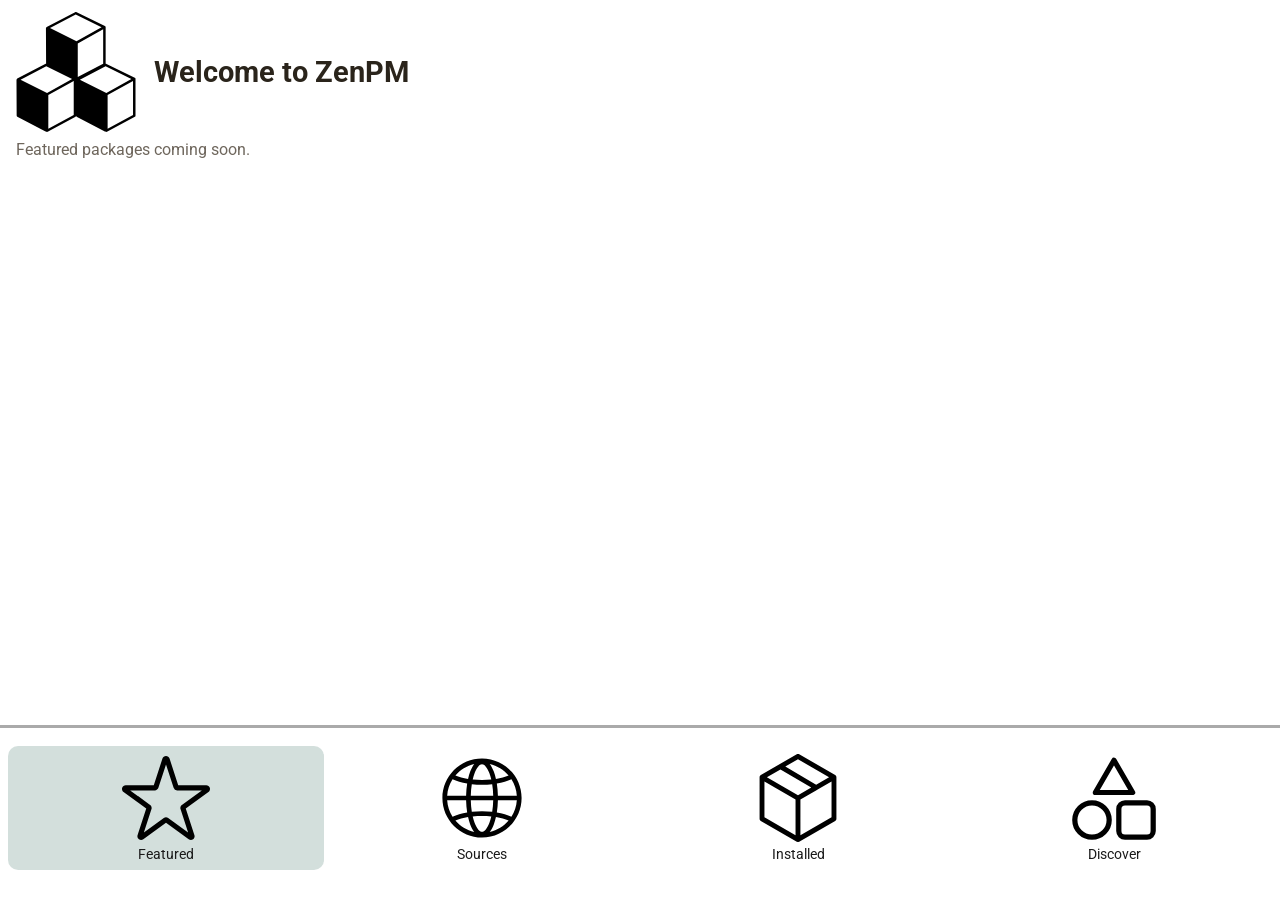
<file: frontend/kindle/index.html>
<!DOCTYPE html>
<html lang="en">
<head>
    <meta charset="utf-8">
    <meta http-equiv="X-UA-Compatible" content="IE=edge">
    <meta name="viewport" content="width=device-width, initial-scale=1">
    <title>ZenPM - Featured</title>
    <link rel="stylesheet" href="style.css">
</head>
<body class="home-page-body">
    <div class="page home-page">
        <!-- Header with zenpm.svg + ZenPM title -->
        <header class="home-header">
            <img src="assets/zenpm.svg" alt="" class="home-logo" width="120" height="120">
            <h1 class="home-title">Welcome to ZenPM</h1>
        </header>

        <div class="package-scroll featured-scroll">
            <p id="featuredHint" class="hint">Loading featured packages&hellip;</p>
            <div id="featuredList" class="featured-grid"></div>
        </div>
    </div>

    <script src="polyfill.js"></script>
    <script src="utils.js"></script>
    <script>
        (function () {
            ZenUtils.postLog("[home] script loaded");
            ZenUtils.renderNavbar('home');

            var POLL_DELAY = 3500;
            var MAX_POLL_RETRIES = 20;

            var state = {
                packages: [],
                busy: false,
                connected: false,
                pendingOp: null
            };

            var el = {
                hint: document.getElementById("featuredHint"),
                list: document.getElementById("featuredList")
            };

            var fetchJSON = ZenUtils.fetchJSON;
            var showModal = ZenUtils.showModal;
            var featuredScroll = null;
            var featuredClickSuppressUntil = 0;

            function suppressFeaturedClick(ms) {
                featuredClickSuppressUntil = new Date().getTime() + ms;
            }

            function loadFeatured() {
                return fetchJSON("GET", "/packages?platform=kindle", null).then(function (data) {
                    state.packages = Array.isArray(data) ? data : [];
                    ZenUtils.postLog("[home] API packages count=" + state.packages.length);
                    return loadZenLabsFeatured(state.packages);
                }).then(function (featured) {
                    ZenUtils.postLog("[home] render featured count=" + featured.length);
                    renderFeatured(featured);
                }).catch(function (err) {
                    ZenUtils.postLog("[home] loadFeatured error: " + String(err));
                    el.hint.textContent = "Featured packages coming soon.";
                });
            }

            function resolveRepoURL(base, value) {
                if (!value) return "";
                if (/^https?:\/\//.test(value) || value.indexOf("file://") === 0) return value;
                return base.replace(/\/+$/, "") + "/" + value.replace(/^\/+/, "");
            }

            function mergeFeaturedMetadata(pkg, repoPkg, repoURL) {
                if (!pkg) return pkg;
                if (repoPkg.name) pkg.name = repoPkg.name;
                if (repoPkg.description) pkg.description = repoPkg.description;
                if (repoPkg.author) pkg.author = repoPkg.author;
                if (repoPkg.version) pkg.version = repoPkg.version;
                if (repoPkg.icon_url) pkg.icon_url = resolveRepoURL(repoURL, repoPkg.icon_url);
                if (repoPkg.featured_image) pkg.featured_image = resolveRepoURL(repoURL, repoPkg.featured_image);
                if (repoPkg.featured) pkg.featured = true;
                if (typeof repoPkg.featured_order === "number") pkg.featured_order = repoPkg.featured_order;
                ZenUtils.postLog("[home] merge featured id=" + (pkg.id || "") + " featured_image=" + (pkg.featured_image || "") + " icon_url=" + (pkg.icon_url || ""));
                return pkg;
            }

            function findPackage(all, id) {
                for (var i = 0; i < all.length; i++) {
                    if (all[i].id === id) return all[i];
                }
                return null;
            }

            function loadZenLabsFeatured(all) {
                var repoURL = ZenUtils.REPO_ZENLABS_URL;
                var manifestURL = repoURL.replace(/\/+$/, "") + "/manifest.json";
                ZenUtils.postLog("[home] fetching ZenLabs manifest " + manifestURL);
                return fetch(ZenUtils.cacheBustPackageImage(manifestURL)).then(function (resp) {
                    ZenUtils.postLog("[home] ZenLabs manifest status=" + resp.status);
                    if (!resp.ok) throw new Error("no ZenLabs manifest");
                    return resp.json();
                }).then(function (manifest) {
                    var repoPackages = manifest && Array.isArray(manifest.packages) ? manifest.packages : [];
                    var featured = [];
                    for (var i = 0; i < repoPackages.length; i++) {
                        if (repoPackages[i].featured) {
                            var pkg = findPackage(all, repoPackages[i].id);
                            if (pkg && ZenUtils.isZenLabsRepoName(pkg.repo)) {
                                featured.push(mergeFeaturedMetadata(pkg, repoPackages[i], repoURL));
                            }
                        }
                    }
                    return sortFeatured(featured);
                }).catch(function (err) {
                    ZenUtils.postLog("[home] ZenLabs featured source fallback: " + String(err));
                    return selectZenLabsFeatured(all);
                });
            }

            function selectZenLabsFeatured(all) {
                var featured = [];
                for (var i = 0; i < all.length; i++) {
                    if (ZenUtils.isZenLabsRepoName(all[i].repo) && all[i].featured) {
                        featured.push(all[i]);
                    }
                }
                return sortFeatured(featured);
            }

            function sortFeatured(packages) {
                return packages.map(function (pkg, index) {
                    return { pkg: pkg, index: index, order: typeof pkg.featured_order === "number" ? pkg.featured_order : null };
                }).sort(function (a, b) {
                    if (a.order !== null && b.order !== null && a.order !== b.order) return a.order - b.order;
                    if (a.order !== null) return -1;
                    if (b.order !== null) return 1;
                    return a.index - b.index;
                }).map(function (item) {
                    return item.pkg;
                });
            }

            function repoIcon(pkg) {
                if (ZenUtils.isZenLabsRepoName(pkg.repo)) {
                    return "assets/zen.svg";
                }
                if (pkg.repo === ZenUtils.REPO_KINDLEFORGE_NAME) {
                    return "assets/kindleforge.svg";
                }
                return pkg.repo_icon_url || "assets/packages.svg";
            }

            function featuredImageURL(pkg) {
                var value = pkg.featured_image || pkg.icon_url || repoIcon(pkg);
                ZenUtils.postLog("[home] featured image id=" + (pkg.id || "") + " value=" + value + " featured_image=" + (pkg.featured_image || "") + " icon_url=" + (pkg.icon_url || "") + " repo_icon_url=" + (pkg.repo_icon_url || ""));
                return value;
            }

            function installFeaturedTapGuard(card) {
                var startX = 0;
                var startY = 0;
                var dragging = false;
                var suppressUntil = 0;

                function point(e) {
                    var t = e && e.touches && e.touches.length ? e.touches[0] : (e && e.changedTouches && e.changedTouches.length ? e.changedTouches[0] : e);
                    return {
                        x: t && typeof t.clientX !== "undefined" ? t.clientX : 0,
                        y: t && typeof t.clientY !== "undefined" ? t.clientY : 0
                    };
                }

                function suppressTap(ms) {
                    suppressUntil = new Date().getTime() + ms;
                    suppressFeaturedClick(ms);
                }

                card.addEventListener("touchstart", function (e) {
                    var p = point(e);
                    startX = p.x;
                    startY = p.y;
                    dragging = false;
                }, false);

                card.addEventListener("touchmove", function (e) {
                    var p = point(e);
                    if (Math.abs(p.x - startX) > 8 || Math.abs(p.y - startY) > 8) {
                        dragging = true;
                        suppressTap(700);
                    }
                }, false);

                card.addEventListener("touchend", function (e) {
                    if (dragging) {
                        suppressTap(700);
                        if (e && e.preventDefault) e.preventDefault();
                    }
                }, false);

                card.addEventListener("mousewheel", function () {
                    suppressTap(700);
                }, false);

                card.addEventListener("click", function (e) {
                    if (dragging || new Date().getTime() < suppressUntil) {
                        ZenUtils.postLog("[home] suppressed featured click after scroll gesture");
                        if (e && e.preventDefault) e.preventDefault();
                        if (e && e.stopPropagation) e.stopPropagation();
                        if (e && e.stopImmediatePropagation) e.stopImmediatePropagation();
                        dragging = false;
                        return false;
                    }
                }, true);
            }

            function installFeaturedScrollGuard() {
                var scrollEl = document.querySelector(".featured-scroll");
                if (!scrollEl || scrollEl._zenpmFeaturedGuard) return;
                scrollEl._zenpmFeaturedGuard = true;

                var startX = 0;
                var startY = 0;
                var startScrollTop = 0;

                function point(e) {
                    var t = e && e.touches && e.touches.length ? e.touches[0] : (e && e.changedTouches && e.changedTouches.length ? e.changedTouches[0] : e);
                    return {
                        x: t && typeof t.clientX !== "undefined" ? t.clientX : 0,
                        y: t && typeof t.clientY !== "undefined" ? t.clientY : 0
                    };
                }

                scrollEl.addEventListener("touchstart", function (e) {
                    var p = point(e);
                    startX = p.x;
                    startY = p.y;
                    startScrollTop = scrollEl.scrollTop;
                }, false);

                scrollEl.addEventListener("touchmove", function (e) {
                    var p = point(e);
                    if (Math.abs(p.x - startX) > 6 || Math.abs(p.y - startY) > 6) {
                        suppressFeaturedClick(900);
                    }
                }, false);

                scrollEl.addEventListener("touchend", function () {
                    if (Math.abs(scrollEl.scrollTop - startScrollTop) > 4) {
                        suppressFeaturedClick(900);
                    }
                }, false);

                scrollEl.addEventListener("scroll", function () {
                    suppressFeaturedClick(450);
                }, false);

                window.addEventListener("mousewheel", function () {
                    suppressFeaturedClick(900);
                }, false);

                scrollEl.addEventListener("click", function (e) {
                    if (new Date().getTime() < featuredClickSuppressUntil) {
                        ZenUtils.postLog("[home] suppressed featured click at scroll container");
                        if (e && e.preventDefault) e.preventDefault();
                        if (e && e.stopPropagation) e.stopPropagation();
                        if (e && e.stopImmediatePropagation) e.stopImmediatePropagation();
                        return false;
                    }
                }, true);
            }

            function renderFeaturedCard(pkg, index) {
                var card = document.createElement("article");
                card.className = "featured-card " + (index % 2 === 0 ? "featured-card-left" : "featured-card-right");
                installFeaturedTapGuard(card);

                var art = document.createElement("div");
                art.className = "featured-art";
                art.style.backgroundImage = "url(\"" + ZenUtils.cacheBustPackageImage(featuredImageURL(pkg)).replace(/"/g, "%22") + "\")";
                art.onclick = function () { showPackageDetails(pkg); };
                card.appendChild(art);

                var packageCard = ZenUtils.renderPackageCard(pkg, performPackageAction, showPackageDetails);
                var checks = packageCard.getElementsByClassName("package-check");
                if (checks.length) {
                    card.appendChild(checks[0]);
                }
                card.appendChild(packageCard);
                return card;
            }

            function renderFeatured(pkgs) {
                el.list.innerHTML = "";
                if (!pkgs.length) {
                    el.hint.textContent = "Featured packages coming soon.";
                    return;
                }
                el.hint.textContent = "";
                for (var _i = 0; _i < pkgs.length; _i++) {
                    el.list.appendChild(renderFeaturedCard(pkgs[_i], _i));
                }
                sizeFeaturedCards();
                if (featuredScroll) featuredScroll.rebuild();
            }

            function sizeFeaturedCards() {
                var scrollEl = document.querySelector(".featured-scroll");
                var header = document.getElementsByClassName("home-header")[0];
                var nav = document.getElementsByClassName("bottom-nav")[0];
                var viewportH = window.innerHeight || document.documentElement.clientHeight || 800;
                var headerH = header ? header.offsetHeight : 132;
                var navH = nav ? nav.offsetHeight : 175;
                var topPad = 8;
                var bottomPad = 190;
                var rowGap = 12;
                var available = scrollEl ? (scrollEl.clientHeight - bottomPad - topPad - rowGap) : (viewportH - headerH - navH - topPad - rowGap);
                var cardH = Math.floor(available / 2);
                if (cardH < 220) cardH = 220;
                var packageH = cardH > 330 ? 144 : 132;
                var cards = document.getElementsByClassName("featured-card");
                for (var i = 0; i < cards.length; i++) {
                    cards[i].style.height = cardH + "px";
                    var art = cards[i].getElementsByClassName("featured-art")[0];
                    var pkgCard = cards[i].getElementsByClassName("package-card")[0];
                    if (art) art.style.bottom = packageH + "px";
                    if (pkgCard) {
                        pkgCard.style.height = packageH + "px";
                        pkgCard.style.minHeight = packageH + "px";
                    }
                }
                if (scrollEl) {
                    ZenUtils.postLog("[home] featured card size cardH=" + cardH + " packageH=" + packageH + " scrollH=" + scrollEl.clientHeight + " viewportH=" + viewportH + " headerH=" + headerH + " navH=" + navH);
                }
            }

            function pollAfterOp() {
                var op = state.pendingOp;
                var attempt = 0;
                function tryPoll() {
                    attempt += 1;
                    loadFeatured().then(function () {
                        if (!state.pendingOp || state.pendingOp.id !== op.id) { return; }
                        var pkg = null;
                        for (var i = 0; i < state.packages.length; i++) {
                            if (state.packages[i].id === op.id) {
                                pkg = state.packages[i];
                                break;
                            }
                        }
                        var succeeded = op.action === "reinstall" ? (pkg && pkg.installed) : (pkg && pkg.installed !== op.wasInstalled);
                        if (succeeded) {
                            state.pendingOp = null;
                            var doneAction = op.action === "install" ? "installed" : (op.action === "reinstall" ? "reinstalled" : "uninstalled");
                            showModal("Done", pkg.name + " " + doneAction + " successfully.");
                            state.busy = false;
                        } else if (attempt >= MAX_POLL_RETRIES) {
                            state.pendingOp = null;
                            showModal("Failed", op.action + " of " + op.id + " did not complete.\n\nCheck the debug log for details.");
                            state.busy = false;
                        } else {
                            setTimeout(tryPoll, POLL_DELAY);
                        }
                    });
                }
                setTimeout(tryPoll, POLL_DELAY);
            }

            function beginPackageAction(pkg, action, asset) {
                var backendAction = action;
                state.busy = true;
                state.pendingOp = { id: pkg.id, action: action, wasInstalled: pkg.installed };
                var actionLabel = action === "uninstall" ? "Uninstalling" : (action === "reinstall" ? "Reinstalling" : "Installing");
                showModal(actionLabel, pkg.name + "\n\nDownloading... Please wait.", { className: "modal-overlay-clear" });
                var path = "/packages/" + encodeURIComponent(pkg.id) + "/" + backendAction;
                if (asset) path += "?asset=" + encodeURIComponent(asset);
                fetchJSON("POST", path, null).then(function () {
                    pollAfterOp();
                }).catch(function (err) {
                    showModal("Error", "Failed to " + action + " " + pkg.name + ".\n\n" + String(err));
                    state.pendingOp = null;
                    state.busy = false;
                });
            }

            function startPackageAction(pkg, action) {
                if (action === "uninstall") return beginPackageAction(pkg, action, "");
                state.busy = true;
                ZenUtils.choosePackageAsset(pkg, function (asset) {
                    beginPackageAction(pkg, action, asset);
                }, function () {
                    state.busy = false;
                }, function (err) {
                    showModal("Error", "Could not choose a build for " + pkg.name + ".\n\n" + String(err));
                    state.busy = false;
                });
            }

            function performPackageAction(pkg) {
                if (!state.connected) {
                    el.hint.textContent = "Not connected to daemon. Try reopening the page.";
                    return;
                }
                if (state.busy) {
                    el.hint.textContent = "Another operation is in progress. Please wait.";
                    return;
                }
                if (pkg.installed) {
                    ZenUtils.showPackageModifyModal(pkg, {
                        info: function () { showPackageDetails(pkg); },
                        reinstall: function () {
                            ZenUtils.showPackageActionConfirm(pkg, "reinstall", function () { startPackageAction(pkg, "reinstall"); });
                        },
                        uninstall: function () {
                            ZenUtils.showPackageActionConfirm(pkg, "uninstall", function () { startPackageAction(pkg, "uninstall"); });
                        }
                    });
                    return;
                }
                ZenUtils.showPackageActionConfirm(pkg, "install", function () {
                    startPackageAction(pkg, "install");
                });
            }

            function showPackageDetails(pkg) {
                if (!pkg || (!pkg.id && !pkg.name)) return;
                window.location.href = ZenUtils.packageDetailsURL(pkg);
            }

            function setupChrome() {
                ZenUtils.setupPageChrome('ZenPM - Featured', loadFeatured);
            }

            var _inited = false;
            function init() {
                if (_inited) return;
                _inited = true;
                installFeaturedScrollGuard();
                featuredScroll = ZenUtils.setupCardScroll(".featured-scroll", "featured-card", true);
                window.addEventListener("resize", function () {
                    sizeFeaturedCards();
                    if (featuredScroll) featuredScroll.rebuild();
                }, false);
                fetchJSON("GET", "/health", null).then(function () {
                    state.connected = true;
                    ZenUtils.refreshSources(loadFeatured);
                    return loadFeatured();
                }).catch(function () {
                    state.connected = false;
                    loadFeatured();
                });
            }

            var _k = ZenUtils.getKindle();
            if (_k && _k.appmgr) {
                _k.appmgr.ongo = function () {
                    try { setupChrome(); } catch (_e) {}
                    init();
                };
            }
            setTimeout(init, 0);
        })();
    </script>
</body>
</html>
</file>
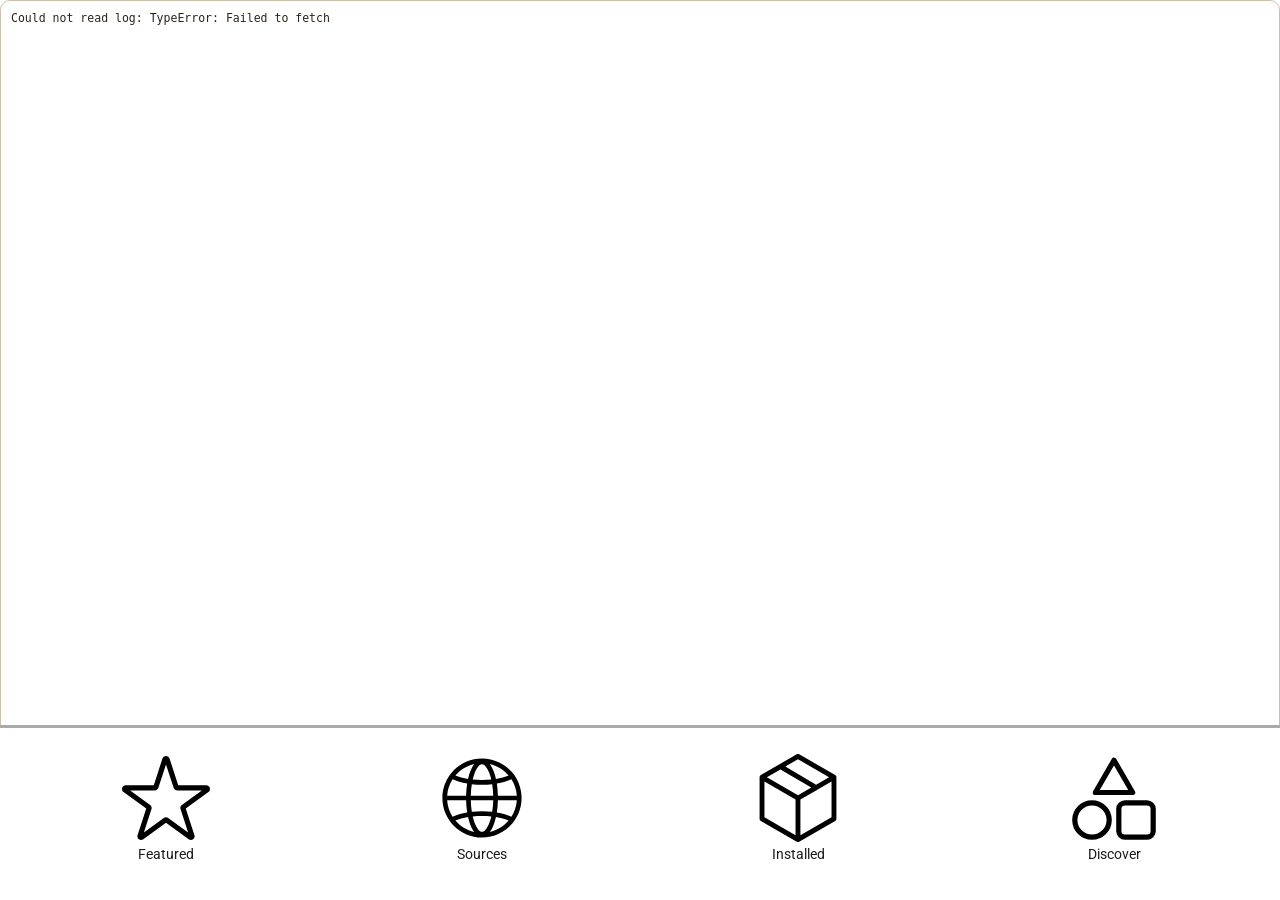
<file: frontend/kindle/pages/debug/index.html>
<!DOCTYPE html>
<html lang="en">
<head>
    <meta charset="utf-8">
    <meta http-equiv="X-UA-Compatible" content="IE=edge">
    <meta name="viewport" content="width=device-width, initial-scale=1">
    <title>ZenPM - Debug</title>
    <link rel="stylesheet" href="../../style.css">
</head>
<body class="log-page-body">
    <div class="page log-page">
        <pre id="logOutput" class="log-scroll"></pre>
    </div>

    <script src="../../polyfill.js"></script>
    <script src="../../utils.js"></script>
    <script src="log.js"></script>
    <script>ZenUtils.renderNavbar('debug');</script>
</body>
</html>
</file>
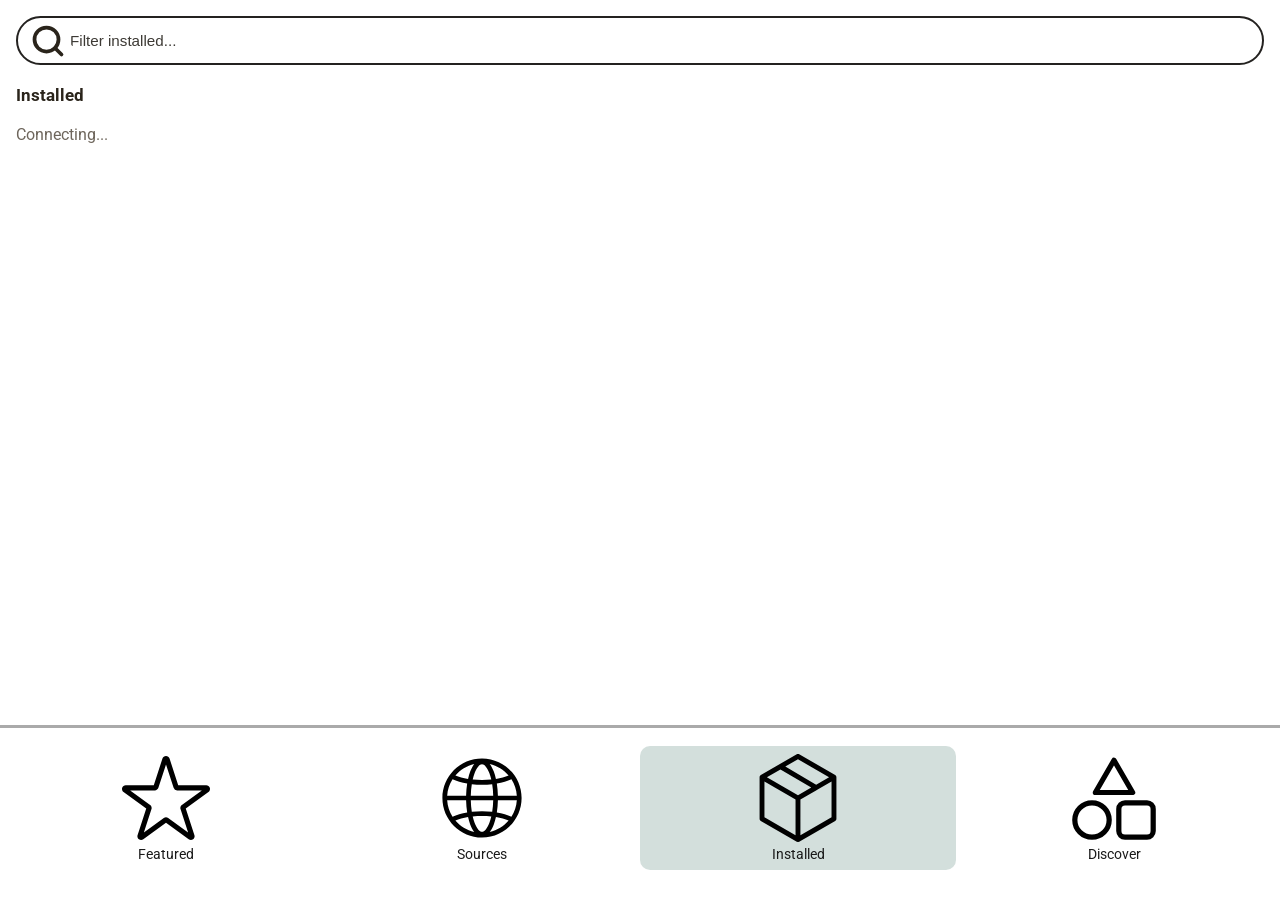
<file: frontend/kindle/pages/installed/index.html>
<!DOCTYPE html>
<html lang="en">
<head>
    <meta charset="utf-8">
    <meta http-equiv="X-UA-Compatible" content="IE=edge">
    <meta name="viewport" content="width=device-width, initial-scale=1">
    <title>ZenPM - Installed</title>
    <link rel="stylesheet" href="../../style.css">
</head>
<body class="installed-page-body">
    <div class="page installed-page">
        <header class="topbar">
            <div class="search-pill">
                <svg xmlns="http://www.w3.org/2000/svg" width="30" height="30" viewBox="0 0 24 24" fill="none" stroke="currentColor" stroke-width="2.5" stroke-linecap="round" stroke-linejoin="round" aria-hidden="true">
                    <circle cx="11" cy="11" r="8"/>
                    <line x1="21" y1="21" x2="16.65" y2="16.65"/>
                </svg>
                <div class="search-row">
                    <span class="search-input-wrap">
                        <input id="installedSearch" type="text" placeholder="Filter installed..." autocomplete="off" spellcheck="false">
                    </span>
                    <span id="installedSearchClear" class="search-clear" role="button" tabindex="0" aria-label="Clear search">&times;</span>
                </div>
            </div>
        </header>

        <h2 id="installedHeading">Installed</h2>

        <div class="package-scroll">
            <p id="hint" class="hint">Connect to server to load packages.</p>
            <div id="installedList" class="package-grid"></div>
        </div>
    </div>

    <script src="../../polyfill.js"></script>
    <script src="../../utils.js"></script>
    <script src="installed.js"></script>
    <script>ZenUtils.renderNavbar('installed');</script>
</body>
</html>
</file>
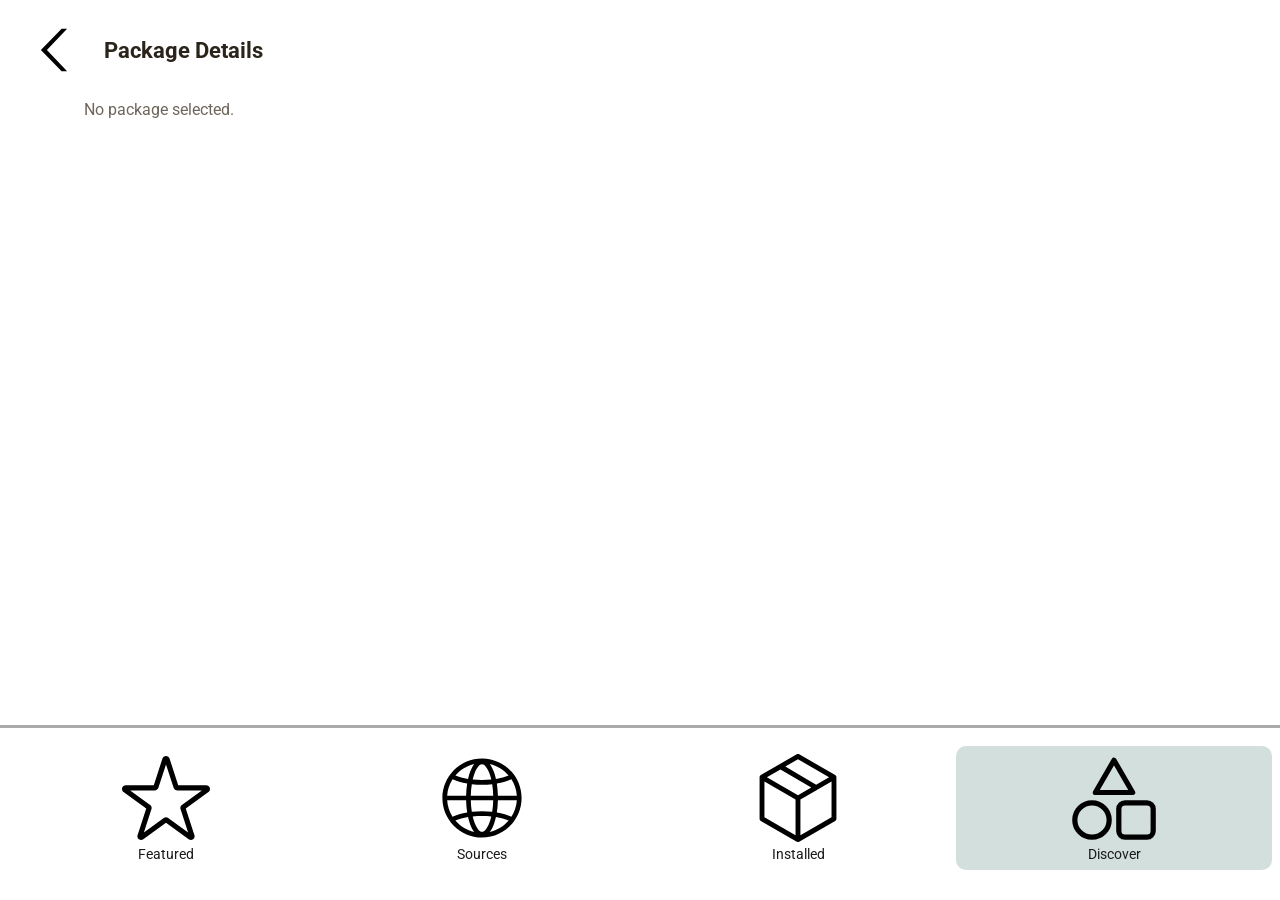
<file: frontend/kindle/pages/package-details/index.html>
<!DOCTYPE html>
<html lang="en">
<head>
    <meta charset="utf-8">
    <meta http-equiv="X-UA-Compatible" content="IE=edge">
    <meta name="viewport" content="width=device-width, initial-scale=1">
    <title>ZenPM - Package Details</title>
    <link rel="stylesheet" href="../../style.css">
</head>
<body class="package-details-page-body">
    <div class="page package-details-page">
        <header class="details-header">
            <button id="backBtn" type="button" class="details-back-btn" aria-label="Back">
                <img src="../../assets/chevron.left.svg" alt="" class="details-back-icon">
            </button>
            <h2 id="detailsHeading">Package Details</h2>
        </header>

        <div class="details-scroll">
            <p id="detailsHint" class="hint">Loading package...</p>
            <div id="detailsTop" class="package-details-card-wrap"></div>
            <div id="detailsImages" class="details-images"></div>
            <section id="detailsDescription" class="details-description"></section>
        </div>
    </div>

    <script src="../../polyfill.js"></script>
    <script src="../../utils.js"></script>
    <script src="script.js"></script>
</body>
</html>
</file>
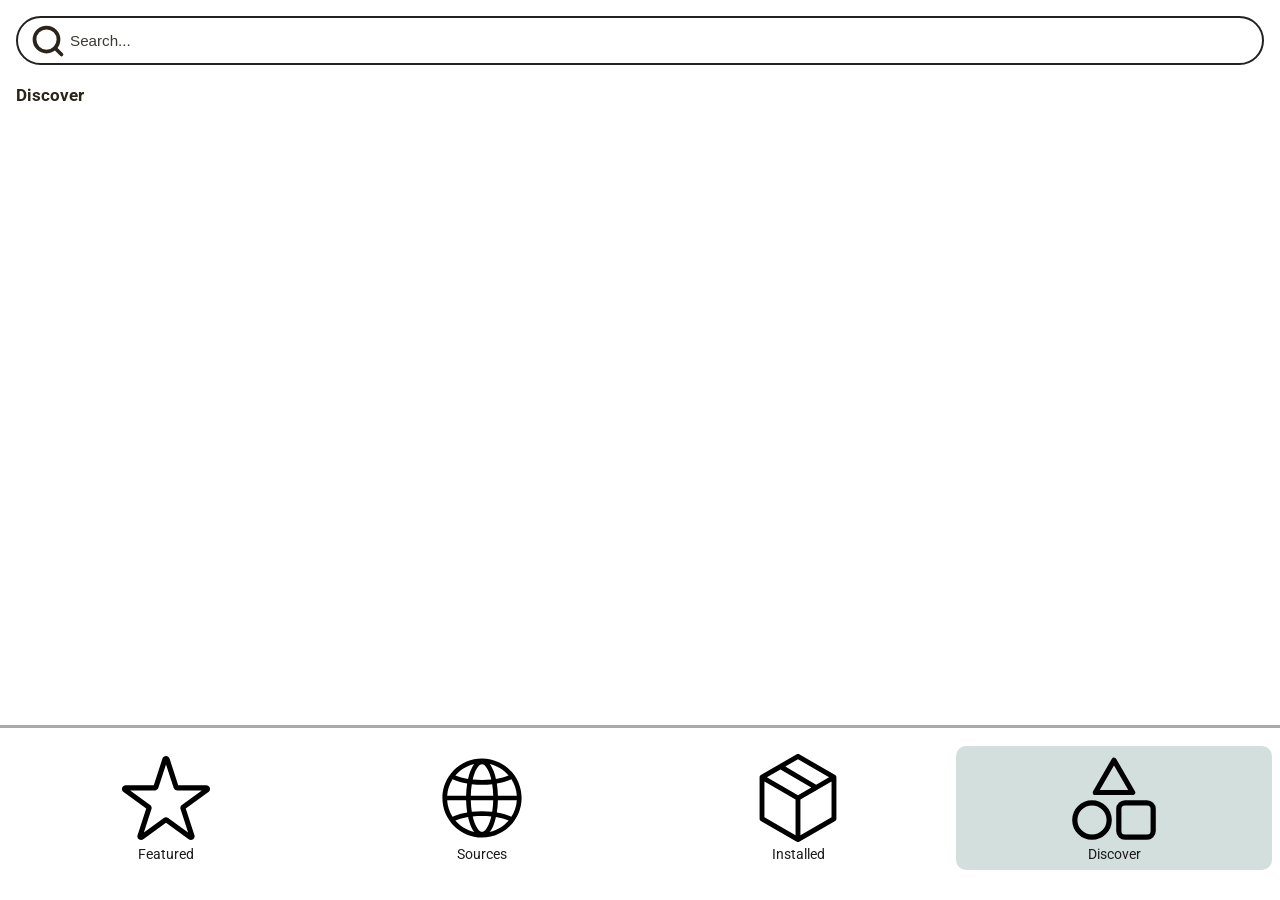
<file: frontend/kindle/pages/search/index.html>
<!DOCTYPE html>
<html lang="en">
<head>
    <meta charset="utf-8">
    <meta http-equiv="X-UA-Compatible" content="IE=edge">
    <meta name="viewport" content="width=device-width, initial-scale=1">
    <title>ZenPM - Discover</title>
    <link rel="stylesheet" href="../../style.css">
</head>
<body class="search-page-body">
    <div class="page search-page">
        <header class="topbar">
            <div class="search-pill">
                <svg xmlns="http://www.w3.org/2000/svg" width="30" height="30" viewBox="0 0 24 24" fill="none" stroke="currentColor" stroke-width="2.5" stroke-linecap="round" stroke-linejoin="round" aria-hidden="true">
                    <circle cx="11" cy="11" r="8"/>
                    <line x1="21" y1="21" x2="16.65" y2="16.65"/>
                </svg>
                <div class="search-row">
                    <span class="search-input-wrap">
                        <input id="pkgSearch" type="text" placeholder="Search..." autocomplete="off" spellcheck="false">
                    </span>
                    <span id="searchClear" class="search-clear" role="button" tabindex="0" aria-label="Clear search">&times;</span>
                </div>
            </div>
        </header>

        <h2 id="packagesHeading">Discover</h2>

        <div class="package-scroll">
            <p id="hint" class="hint">Connect to server to load packages.</p>
            <div id="packages" class="package-grid"></div>
        </div>
    </div>

    <script src="../../polyfill.js"></script>
    <script src="../../utils.js"></script>
    <script src="script.js"></script>
    <script>ZenUtils.renderNavbar('search');</script>
</body>
</html>
</file>
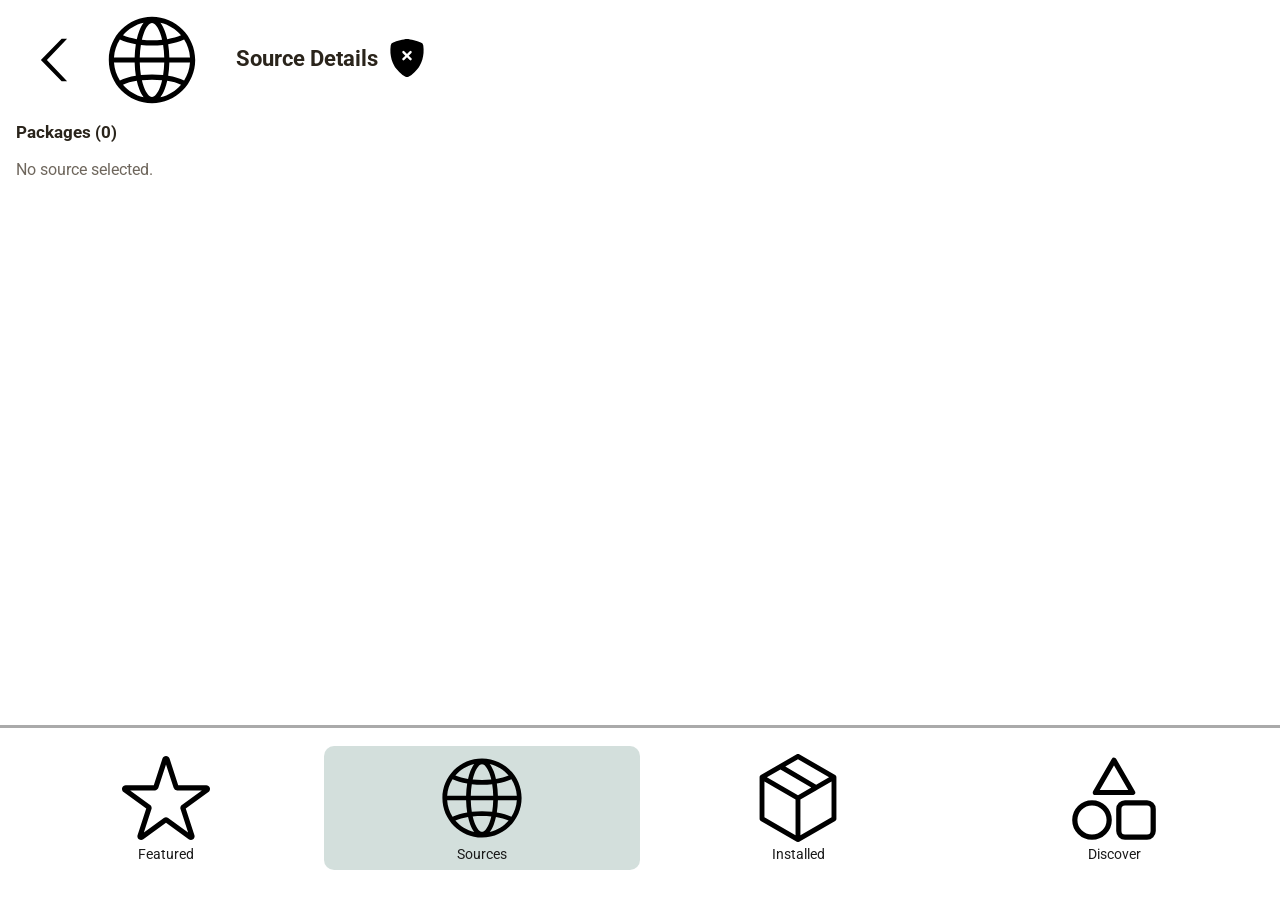
<file: frontend/kindle/pages/source-details/index.html>
<!DOCTYPE html>
<html lang="en">
<head>
    <meta charset="utf-8">
    <meta http-equiv="X-UA-Compatible" content="IE=edge">
    <meta name="viewport" content="width=device-width, initial-scale=1">
    <title>ZenPM - Source Details</title>
    <link rel="stylesheet" href="../../style.css">
</head>
<body class="source-details-page-body">
    <div class="page source-details-page">
        <header class="details-header">
            <button id="backBtn" type="button" class="details-back-btn" aria-label="Back">
                <img src="../../assets/chevron.left.svg" alt="" class="details-back-icon">
            </button>
            <img id="sourceIcon" src="../../assets/sources.svg" alt="" class="source-header-icon" width="96" height="96">
            <div class="source-header-text">
                <div class="source-header-title-row">
                    <h2 id="sourceHeading">Source Details</h2>
                    <img id="sourceVerificationIcon" src="../../assets/unverified.svg" alt="" class="source-title-verification" width="38" height="38">
                </div>
                <p id="sourceUrl" class="source-header-url"></p>
            </div>
        </header>

        <h2 id="sourcePackagesHeading" class="source-packages-heading">Packages (0)</h2>

        <div class="source-details-scroll">
            <p id="sourceHint" class="hint">Loading source...</p>
            <div id="sourcePackages" class="package-grid"></div>
        </div>
    </div>

    <script src="../../polyfill.js"></script>
    <script src="../../utils.js"></script>
    <script src="script.js"></script>
</body>
</html>
</file>
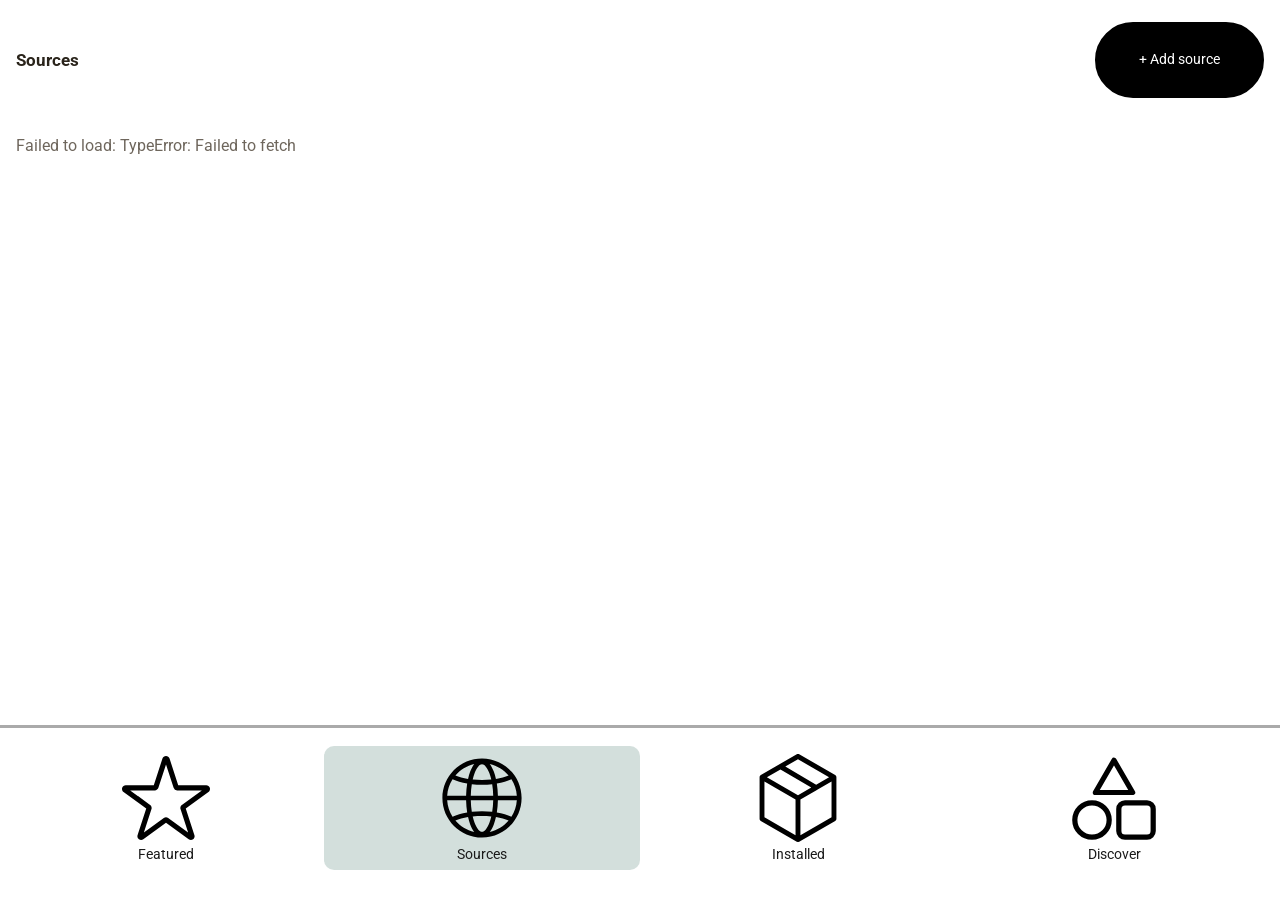
<file: frontend/kindle/pages/sources/index.html>
<!DOCTYPE html>
<html lang="en">
<head>
    <meta charset="utf-8">
    <meta http-equiv="X-UA-Compatible" content="IE=edge">
    <meta name="viewport" content="width=device-width, initial-scale=1">
    <title>ZenPM - Sources</title>
    <link rel="stylesheet" href="../../style.css">
</head>
<body class="sources-page-body">
    <div class="page sources-page">
        <header class="sources-header">
            <h2>Sources</h2>
            <button id="addSourceBtn" type="button" class="add-source-btn">+ Add source</button>
        </header>

        <div class="sources-scroll">
            <div id="repoList" class="repo-list">
                <p class="hint">Loading...</p>
            </div>
        </div>
    </div>

    <!-- Add-source modal (hidden by default) -->
    <div id="addSourceModal" class="modal-overlay add-source-modal-overlay" style="display:none">
        <div class="modal-box add-source-modal-box">
            <button id="closeAddBtn" type="button" class="modal-close-btn" aria-label="Close">
                <svg class="modal-close-icon" viewBox="0 0 24 24" aria-hidden="true">
                    <line x1="18" y1="6" x2="6" y2="18"></line>
                    <line x1="6" y1="6" x2="18" y2="18"></line>
                </svg>
            </button>
            <h3>Add Source</h3>
            <p id="addSourceMsg" class="hint"></p>
            <input id="sourceUrlInput" type="text" placeholder="https://example.com/repos/default" spellcheck="false" autocomplete="off">
            <div class="add-source-actions">
                <button id="confirmAddBtn" type="button" class="primary">+ Add</button>
            </div>
        </div>
    </div>

    <script src="../../polyfill.js"></script>
    <script src="../../utils.js"></script>
    <script src="sources.js"></script>
    <script>ZenUtils.renderNavbar('sources');</script>
</body>
</html>
</file>
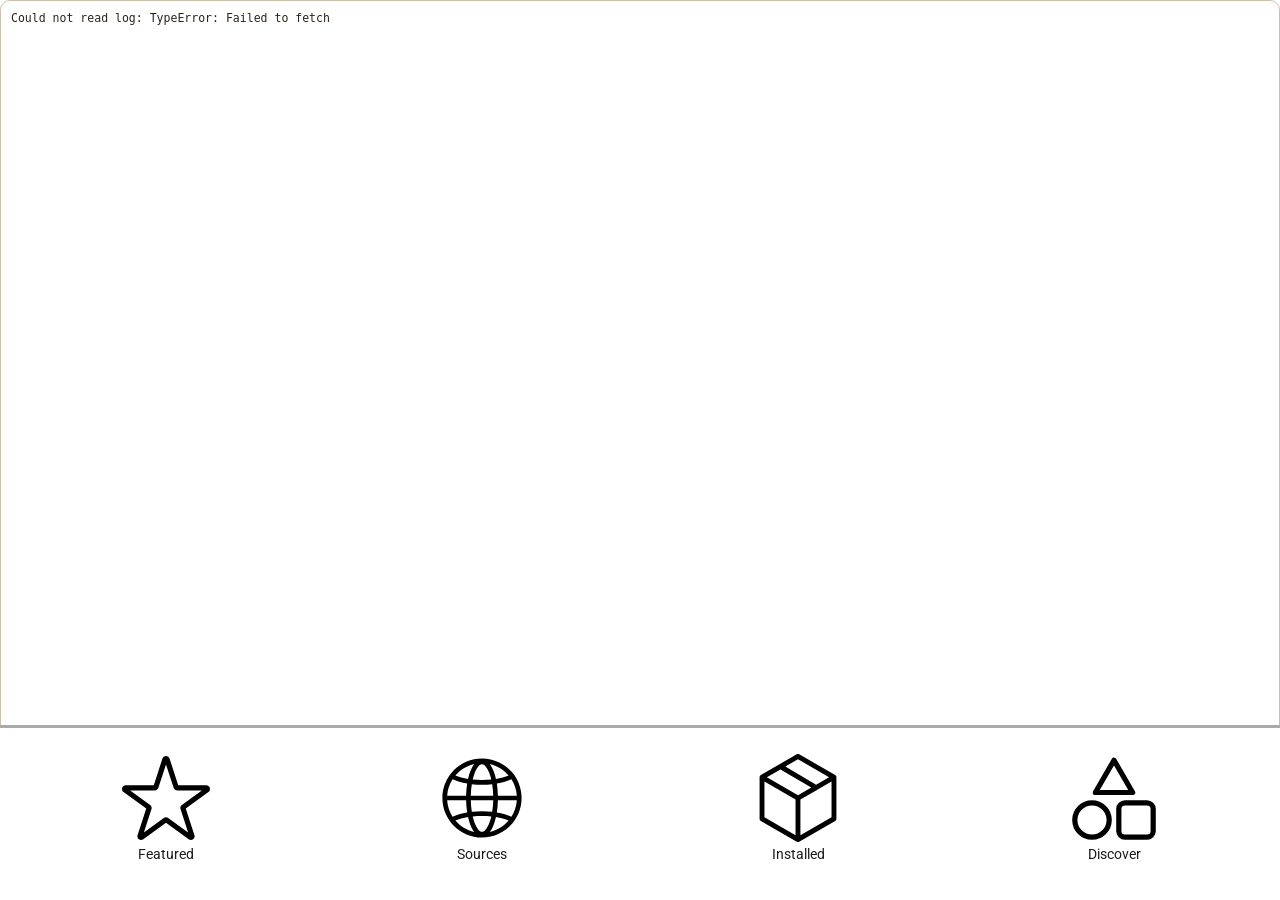
<file: frontend/kindle/log.html>
<!DOCTYPE html>
<html lang="en">
<head>
    <meta charset="utf-8">
    <meta http-equiv="X-UA-Compatible" content="IE=edge">
    <meta name="viewport" content="width=device-width, initial-scale=1">
    <meta name="color-scheme" content="light dark">
    <title>ZenPM - Debug</title>
    <link rel="stylesheet" href="style.css">
</head>
<body class="log-page-body">
    <div class="page log-page">
        <pre id="logOutput" class="log-scroll"></pre>
    </div>

    <script src="polyfill.js"></script>
    <script src="utils.js"></script>
    <script src="log.js"></script>
    <script>ZenUtils.renderNavbar('debug');</script>
</body>
</html>
</file>
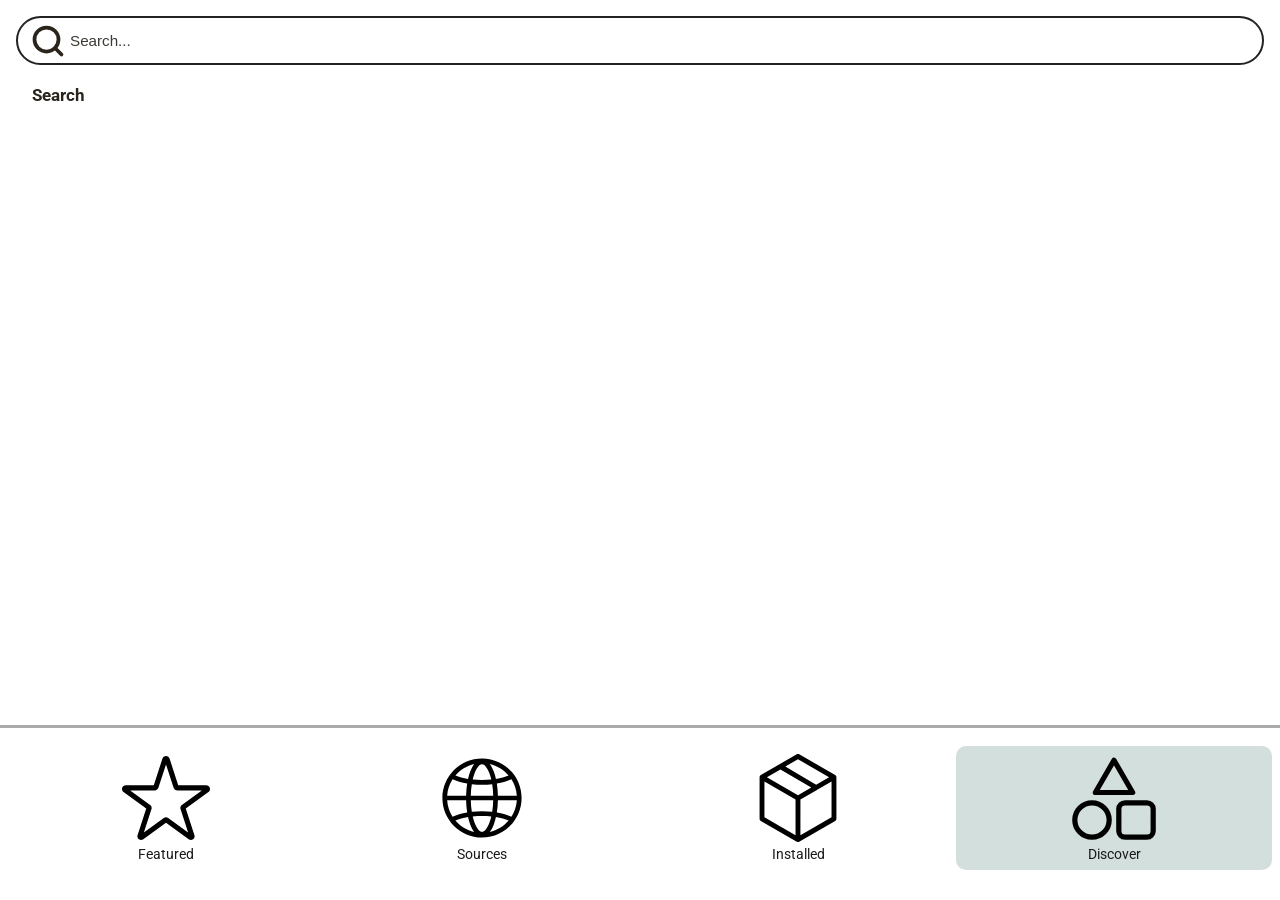
<file: frontend/kindle/packages.html>
<!DOCTYPE html>
<html lang="en">
<head>
    <meta charset="utf-8">
    <meta http-equiv="X-UA-Compatible" content="IE=edge">
    <meta name="viewport" content="width=device-width, initial-scale=1">
    <meta name="color-scheme" content="light dark">
    <title>ZenPM - Search</title>
    <link rel="stylesheet" href="style.css">
</head>
<body class="search-page-body">
    <div class="page search-page">
        <header class="topbar">
            <div class="search-pill">
                <svg xmlns="http://www.w3.org/2000/svg" width="30" height="30" viewBox="0 0 24 24" fill="none" stroke="currentColor" stroke-width="2.5" stroke-linecap="round" stroke-linejoin="round" aria-hidden="true">
                    <circle cx="11" cy="11" r="8"/>
                    <line x1="21" y1="21" x2="16.65" y2="16.65"/>
                </svg>
                <div class="search-row">
                    <span class="search-input-wrap">
                        <input id="pkgSearch" type="text" placeholder="Search..." autocomplete="off" spellcheck="false">
                    </span>
                    <span id="searchClear" class="search-clear" role="button" tabindex="0" aria-label="Clear search">&times;</span>
                </div>
            </div>
        </header>

        <div class="package-scroll">
            <h2 id="packagesHeading">Search</h2>
            <p id="hint" class="hint">Connect to server to load packages.</p>
            <div id="packages" class="package-grid"></div>
        </div>
    </div>

    <script src="polyfill.js"></script>
    <script src="utils.js"></script>
    <script src="script.js"></script>
    <script>ZenUtils.renderNavbar('search');</script>
</body>
</html>
</file>
<file: frontend/kindle/style.css>
@font-face {
    font-family: "Roboto";
    src: url("fonts/Roboto-Regular.ttf") format("truetype");
    font-weight: 400;
    font-style: normal;
}

@font-face {
    font-family: "Roboto";
    src: url("fonts/Roboto-Bold.ttf") format("truetype");
    font-weight: 700;
    font-style: normal;
}

@font-face {
    font-family: "Roboto";
    src: url("fonts/Roboto-Italic.ttf") format("truetype");
    font-weight: 400;
    font-style: italic;
}

@font-face {
    font-family: "Roboto";
    src: url("fonts/Roboto-BoldItalic.ttf") format("truetype");
    font-weight: 700;
    font-style: italic;
}

:root {
    --bg-top: #f8f4e8;
    --bg-bottom: #f1ece0;
    --ink: #2a241b;
    --muted: #6e665c;
    --panel: #fffcf4;
    --border: #cbc0ae;
    --accent: #235f52;
    --accent-2: #d26b2f;
    --danger: #983628;
    --btn-bg: #efe6d5;
    --btn-border: #9f9585;
    --input-bg: #fffdfa;
    --card-bg: #fffef8;
    --card-border-strong: #2f2d2a;
    --action-border-strong: #242220;
}

* {
    box-sizing: border-box;
}

body {
    margin: 0;
    display: -webkit-box;
    -webkit-box-orient: vertical;
    -webkit-box-direction: normal;
    display: flex;
    flex-direction: column;
    min-height: 100vh;
    font-family: "Roboto", sans-serif;
    color: var(--ink);
    background: linear-gradient(160deg, var(--bg-top), var(--bg-bottom));
}

/* Debug page — prevent body scroll, log area scrolls internally */
body.log-page-body {
    overflow: hidden;
    position: absolute;
    top: 0;
    left: 0;
    right: 0;
    bottom: 0;
}

.page {
    -webkit-box-flex: 1;
    flex: 1;
    width: 100%;
    max-width: none;
    margin: 0;
    padding: 16px 16px 191px; /* space for fixed bottom nav */
}

.topbar {
    display: block;
    width: 100%;
}

#pkgSearch,
#installedSearch {
    -webkit-appearance: none;
    border: none;
    background: transparent;
    outline: none;
    padding: 0;
    margin: 0;
    font-size: 0.95rem;
    color: inherit;
    display: block;
    width: 100%;
    box-sizing: border-box;
}

#pkgSearch::-webkit-input-placeholder,
#installedSearch::-webkit-input-placeholder {
    color: #3d3a35;
}

#pkgSearch::placeholder,
#installedSearch::placeholder {
    color: #3d3a35;
}

.search-pill {
    display: block;
    position: relative;
    width: 100%;
    box-sizing: border-box;
    border: 2px solid #242220;
    border-radius: 999px;
    background: #fff;
    color: var(--ink);
    padding: 0;
    font-size: 0.95rem;
    cursor: text;
}

.search-pill svg {
    position: absolute;
    left: 12px;
    top: 50%;
    margin-top: -18px;
    width: 36px;
    height: 36px;
    pointer-events: none;
    z-index: 1;
}

.search-row {
    display: table;
    width: 100%;
    border-collapse: collapse;
}

.search-input-wrap {
    display: table-cell;
    padding: 14px 4px 14px 52px;
    vertical-align: middle;
}

.search-clear {
    display: table-cell;
    width: 40px;
    padding: 0 8px 0 0;
    text-align: center;
    vertical-align: middle;
    background: transparent;
    border: none;
    font-size: 1.5rem;
    line-height: 1;
    color: var(--muted);
    cursor: pointer;
    visibility: hidden;
}

.search-wrap {
    flex: 1;
    max-width: 340px;
    display: flex;
    align-items: center;
    border: 1px solid #b7ab98;
    border-radius: 999px;
    background: var(--input-bg);
    overflow: hidden;
}

.search-wrap input {
    flex: 1;
    min-width: 0;
    border: none;
    border-radius: 0;
    background: transparent;
    padding: 6px 14px 6px 4px;
    font-size: 0.9rem;
}

.search-btn {
    flex-shrink: 0;
    border: none;
    border-radius: 0;
    background: transparent;
    padding: 6px 6px 6px 12px;
    display: flex;
    align-items: center;
    cursor: pointer;
    color: var(--muted);
}

.search-btn:hover { background: transparent; color: var(--ink); }

h1 {
    margin: 0;
    font-family: "Roboto", sans-serif;
    font-size: 1.8rem;
}

h2 {
    margin: 0 0 8px;
    font-size: 1.05rem;
}

.subtitle {
    margin: 4px 0 0;
    color: var(--muted);
}

.status-pill {
    align-self: flex-start;
    background: #e7efe2;
    color: #1f4d3f;
    border: 1px solid #9bb9ad;
    border-radius: 999px;
    padding: 6px 12px;
    font-size: 0.85rem;
}

.panel {
    margin-top: 14px;
    border: 1px solid var(--border);
    border-radius: 12px;
    background: #fff;
    padding: 14px;
}

.controls .row {
    display: -webkit-box;
    display: flex;
    -webkit-box-align: center;
    -webkit-box-lines: multiple;
    align-items: center;
    flex-wrap: wrap;
}

.controls .row > * + * {
    margin-left: 10px;
}

.controls .path-row {
    margin-top: 10px;
}

button {
    border: 2px solid #000;
    background: #000;
    color: #fff;
    border-radius: 10px;
    padding: 20px 28px;
    font-size: 0.9rem;
    font-family: inherit;
    font-weight: 500;
    display: -webkit-inline-box;
    display: inline-flex;
    -webkit-box-align: center;
    align-items: center;
    -webkit-box-pack: center;
    justify-content: center;
    min-height: 44px;
    line-height: 1;
    text-align: center;
    -webkit-appearance: none;
    -webkit-tap-highlight-color: transparent;
    -webkit-touch-callout: none;
    -webkit-user-select: none;
    user-select: none;
    outline: none;
    -webkit-box-shadow: none;
    box-shadow: none;
}

button:focus,
button:active {
    outline: none;
    -webkit-box-shadow: none;
    box-shadow: none;
}

button.primary {
    background: #000;
    color: #fff;
    border-color: #000;
}

button.danger {
    border-color: #000;
    background: #000;
    color: #fff;
}

input {
    flex: 1;
    min-width: 260px;
    border: 2px solid #504c46;
    border-radius: 10px;
    padding: 8px;
    background: var(--input-bg);
    color: var(--ink);
}

.hint {
    color: var(--muted);
    margin: 0 0 10px;
}

.package-grid {
    display: block;
}

.media-card {
    display: block;
    position: relative;
    border: 2px solid #504c46;
    border-radius: 8px;
    padding: 14px 18px 14px 10px;
    background: var(--card-bg);
    margin-bottom: 14px;
    min-height: 124px;
    overflow: visible;
}

.media-card-clickable,
.package-card-clickable {
    cursor: pointer;
}

.media-card-table {
    display: table;
    table-layout: fixed;
    width: 100%;
}

.media-card-icon-cell,
.media-card-text-cell,
.media-card-action-cell {
    display: table-cell;
    vertical-align: middle;
}

.media-card-icon-cell {
    width: 140px;
    padding: 0 24px 0 8px;
}

.media-card-action-cell {
    width: 172px;
    text-align: right;
    padding-left: 10px;
}

.package-card .media-card-action-cell {
    display: none;
}

.package-card {
    min-height: 156px;
}

.media-card-icon {
    display: block;
    width: 96px;
    height: 96px;
    margin: 0 auto;
    border: 0;
    border-radius: 0;
    background: transparent;
}

.media-card-title-row {
    display: table;
    width: 100%;
    table-layout: fixed;
}

.media-card-title {
    display: table-cell;
    vertical-align: middle;
    margin: 0;
    padding-right: 8px;
    font-weight: 600;
    font-size: 1.05rem;
    line-height: 1.25;
    overflow: hidden;
    text-overflow: ellipsis;
    white-space: nowrap;
}

.media-card-check-cell {
    display: table-cell;
    vertical-align: middle;
    width: 42px;
}

.media-card-line {
    margin: 4px 0 0;
    padding-right: 8px;
    color: var(--muted);
    line-height: 1.2;
    overflow: hidden;
    text-overflow: ellipsis;
    white-space: nowrap;
}

.media-card-line-2 {
    font-size: 0.92rem;
}

.media-card-line-3 {
    font-size: 0.82rem;
}

.media-card-check {
    display: block;
    width: 38px;
    height: 38px;
}



.repo-row .media-card-line-2 {
    font-size: 0.78rem;
}

.repo-row .source-title-verification {
    margin-left: 6px;
}

.package-action {
    -webkit-appearance: none;
    display: block;
    position: absolute;
    right: 18px;
    top: 50%;
    width: 236px;
    min-width: 236px;
    height: 78px;
    min-height: 78px;
    -webkit-box-sizing: border-box;
    box-sizing: border-box;
    text-align: center;
    line-height: 74px;
    padding: 0 18px;
    font-size: 1rem;
    border-radius: 999px;
    border-color: #000;
    background: #000;
    color: #fff;
    margin: -39px 0 0;
    white-space: nowrap;
}

.package-title-row {
    display: table;
    width: 100%;
    table-layout: fixed;
}

.package-title {
    display: table-cell;
    vertical-align: middle;
    margin: 0;
    padding-right: 68px;
    font-weight: 600;
    font-size: 1.05rem;
    line-height: 1.25;
    overflow: hidden;
    text-overflow: ellipsis;
    white-space: nowrap;
}

.package-check {
    display: block;
    position: absolute;
    top: 0;
    right: 8px;
    width: 54px;
    height: 54px;
}


.package-author-row {
    display: table;
    width: 100%;
    table-layout: fixed;
    margin-top: 2px;
}

.package-description-row {
    display: table;
    width: 100%;
    table-layout: fixed;
    margin-top: 2px;
}

.package-author {
    display: table-cell;
    vertical-align: middle;
    margin: 0;
    padding-right: 260px;
    color: var(--muted);
    font-size: 0.92rem;
    line-height: 1.2;
    overflow: hidden;
    text-overflow: ellipsis;
    white-space: nowrap;
}

.package-card-description {
    display: table-cell;
    vertical-align: middle;
    margin: 0;
    padding-right: 260px;
    color: var(--muted);
    font-size: 0.92rem;
    line-height: 1.2;
    overflow: hidden;
    text-overflow: ellipsis;
    white-space: nowrap;
}

.package-meta-row {
    display: block;
    margin-top: 4px;
    padding-right: 260px;
    -webkit-box-sizing: border-box;
    box-sizing: border-box;
    overflow: hidden;
    white-space: nowrap;
}

.package-meta-row .package-meta {
    display: inline;
    vertical-align: middle;
    margin: 0;
    padding-right: 0;
}

.package-meta-repo {
    display: inline-block;
    vertical-align: middle;
    overflow: hidden;
    text-overflow: ellipsis;
    white-space: nowrap;
    color: var(--muted);
    font-size: 0.82rem;
    line-height: 1.2;
}

.package-repo-verification-cell {
    display: inline-block;
    vertical-align: middle;
    width: 38px;
    margin-left: 8px;
}

.package-repo-verification {
    display: block;
    width: 34px;
    height: 34px;
}

.package-action-cell {
    display: none;
}

.package-action-cell .package-action {
    display: block;
}

.package-action:focus,
.package-action:active {
    border-color: #000;
    background: #000;
    color: #fff;
}

.package-action.danger,
.package-action.danger:focus,
.package-action.danger:active {
    border-color: #000;
    background: #000;
    color: #fff;
}

.package-details-card .package-action {
    top: 96px;
}

.package-details-card-featured .package-action {
    top: 456px;
}

.package-details-card-featured .package-check {
    top: 360px;
}

.btn-icon {
    display: inline-block;
    vertical-align: middle;
    width: 44px;
    height: 44px;
    stroke: currentColor;
    stroke-width: 2;
    stroke-linecap: round;
    stroke-linejoin: round;
    fill: none;
    margin-right: 10px;
}

.btn-label {
    display: inline-block;
    vertical-align: middle;
    line-height: normal;
    text-align: center;
}

.package-art-wrap {
    display: block;
    width: 96px;
    height: 96px;
    margin-right: 10px;
    flex-shrink: 0;
}

.package-card-info {
    display: block;
    -webkit-box-flex: 1;
    flex: 1;
    min-width: 0;
}

.package-name {
    margin: 0;
    font-weight: 600;
    font-size: 1.05rem;
    line-height: 1.25;
    overflow: hidden;
    text-overflow: ellipsis;
    white-space: nowrap;
}

.package-author {
    margin: 4px 0 0;
    color: var(--muted);
    font-size: 0.92rem;
    line-height: 1.2;
    overflow: hidden;
    text-overflow: ellipsis;
    white-space: nowrap;
}

.package-meta {
    margin: 4px 0 0;
    padding-right: 260px;
    color: var(--muted);
    font-size: 0.82rem;
    line-height: 1.2;
    overflow: hidden;
    text-overflow: ellipsis;
    white-space: nowrap;
}

.package-meta-row .package-meta {
    margin: 0;
    padding-right: 6px;
}

.package-desc {
    margin: 0 0 8px;
    color: var(--ink);
    font-size: 0.85rem;
    overflow: hidden;
    text-overflow: ellipsis;
    white-space: nowrap;
}

.badges {
    margin-bottom: 6px;
    display: -webkit-box;
    display: flex;
    -webkit-box-lines: multiple;
    flex-wrap: wrap;
}

.tag-badges {
    margin-bottom: 10px;
    display: -webkit-box;
    display: flex;
    -webkit-box-lines: multiple;
    flex-wrap: wrap;
}

.badge {
    border: 1px solid #c7bba8;
    border-radius: 999px;
    padding: 4px 14px;
    font-size: 0.7rem;
    background: #fff;
    margin-right: 6px;
    margin-bottom: 4px;
    text-transform: uppercase;
}

.badge.installed {
    background: #dfefe9;
    border-color: #8cb4a6;
}

.badge.default-badge {
    margin-left: 8px;
}

.badge.user-badge {
    margin-left: 8px;
    background: #e8e0f0;
    border-color: #b8a8cc;
}

.badge.trust-badge {
    margin-left: 6px;
    background: #f6efe3;
    border-color: #c7bba8;
}

.badge.trust-badge.trusted {
    background: #fff;
    border-color: #8cb4a6;
}

.badge.missing {
    background: #f6e8d8;
    border-color: #d5b691;
}

.output {
    margin: 0;
    background: #fff;
    color: var(--ink);
    border-radius: 10px;
    padding: 10px;
    min-height: 140px;
    font-family: ui-monospace, SFMono-Regular, Menlo, monospace;
    font-size: 0.8rem;
}

.log-full {
    white-space: pre-wrap;
    word-break: break-all;
    font-size: 0.72rem;
}

/* --- Debug log scrollable area --- */
.log-page {
    position: relative;
    overflow: hidden;
}

.log-scroll {
    position: absolute;
    top: 0;
    left: 0;
    right: 0;
    bottom: 0;
    overflow: scroll;
    margin: 0;
    background: #fff;
    color: var(--ink);
    border: 1px solid var(--border);
    border-radius: 10px;
    padding: 10px;
    font-family: ui-monospace, SFMono-Regular, Menlo, monospace;
    font-size: 0.72rem;
    white-space: pre-wrap;
    word-break: break-all;
}

/* --- Search / Installed scrollable pages --- */
body.search-page-body,
body.installed-page-body {
    overflow: hidden;
    position: absolute;
    top: 0;
    left: 0;
    right: 0;
    bottom: 0;
}

.search-page,
.installed-page {
    display: -webkit-box;
    -webkit-box-orient: vertical;
    display: flex;
    flex-direction: column;
    height: 100%;
    padding: 0;
}

.search-page .topbar,
.installed-page .topbar {
    flex-shrink: 0;
    padding: 16px 16px 12px;
}

.search-page .hint {
    display: none;
}

.search-page h2,
.installed-page h2 {
    flex-shrink: 0;
    padding: 8px 16px 20px;
    margin: 0;
}

.package-scroll {
    -webkit-box-flex: 1;
    flex: 1;
    overflow-y: auto;
    -webkit-overflow-scrolling: touch;
    padding: 0 16px 170px;
    position: relative;
}

.busy-state {
    color: var(--muted);
    font-size: 0.9rem;
}

/* --- Nav --- */
.topnav {
    display: -webkit-box;
    display: flex;
    -webkit-box-align: center;
    align-items: center;
}

.topnav > * + * {
    margin-left: 12px;
}

.nav-link {
    text-decoration: none;
    color: var(--muted);
    font-size: 0.9rem;
    padding: 4px 10px;
    border-radius: 10px;
}

.nav-link:hover { color: var(--ink); background: rgba(0,0,0,0.05); }
.nav-link.active { color: var(--accent); font-weight: 600; }

/* --- Bottom nav bar --- */
.bottom-nav {
    position: fixed;
    bottom: 0;
    left: 0;
    right: 0;
    z-index: 100;
    -webkit-backface-visibility: hidden;
    display: -webkit-box;
    -webkit-box-orient: horizontal;
    -webkit-box-direction: normal;
    -webkit-box-pack: justify;
    -webkit-box-align: center;
    display: flex;
    flex-direction: row;
    flex-wrap: nowrap;
    justify-content: space-evenly;
    align-items: center;
    height: 175px;
    background: #fff;
    border-top: 3px solid #aaa;
    padding: 6px 8px 18px;
}

.nav-tab {
    -webkit-box-flex: 1;
    flex: 1;
    display: -webkit-box;
    -webkit-box-orient: vertical;
    -webkit-box-direction: normal;
    -webkit-box-pack: center;
    -webkit-box-align: center;
    display: flex;
    flex-direction: column;
    justify-content: center;
    align-items: center;
    text-decoration: none;
    color: #1a1a1a;
    font-size: 0.85rem;
    padding: 8px 4px;
}

.nav-tab.active {
    background: rgba(35, 95, 82, 0.2);
    border-radius: 10px;
}

.nav-icon { display: block; margin-bottom: 4px; width: 88px; height: 88px; }

.nav-label { white-space: nowrap; }

/* --- Repos page --- */
body.sources-page-body {
    overflow: hidden;
    position: absolute;
    top: 0;
    left: 0;
    right: 0;
    bottom: 0;
}

.sources-page {
    display: -webkit-box;
    -webkit-box-orient: vertical;
    display: flex;
    flex-direction: column;
    height: 100%;
    padding: 0;
}

.sources-header {
    flex-shrink: 0;
    display: -webkit-box;
    display: flex;
    -webkit-box-align: center;
    align-items: center;
    -webkit-box-pack: justify;
    justify-content: space-between;
    padding: 22px 16px 22px;
}

.sources-header h2 {
    margin: 0;
}

.add-source-btn {
    width: auto;
    min-height: 76px;
    padding: 18px 42px;
    -webkit-box-sizing: border-box;
    box-sizing: border-box;
    border-radius: 999px;
    border-color: #000;
    background: #000;
    color: #fff;
    line-height: 1.2;
    white-space: nowrap;
    flex-shrink: 0;
}

.add-source-btn:focus,
.add-source-btn:active {
    border-color: #000;
    background: #000;
    color: #fff;
}

.sources-scroll {
    -webkit-box-flex: 1;
    flex: 1;
    overflow-y: auto;
    -webkit-overflow-scrolling: touch;
    padding: 16px 16px 170px;
    position: relative;
}
.repo-list {
    display: -webkit-box;
    -webkit-box-orient: vertical;
    display: flex;
    flex-direction: column;
}

.repo-list > * + * { margin-top: 8px; }

.repo-row {
    padding: 14px 18px 14px 10px;
}

.repo-row-clickable {
    cursor: pointer;
}

.repo-name-row {
    display: -webkit-box;
    display: flex;
    -webkit-box-align: center;
    align-items: center;
}

.repo-icon-wrap {
    width: 64px;
    height: 64px;
    margin-right: 12px;
    flex-shrink: 0;
}

.repo-icon {
    width: 64px;
    height: 64px;
    display: block;
}

.repo-info { flex: 1; min-width: 0; }

.repo-url {
    font-size: 0.8rem;
    color: var(--muted);
    word-break: break-all;
    margin-top: 2px;
}

.repo-actions {
    display: -webkit-box;
    display: flex;
    flex-shrink: 0;
}

.repo-actions > * + * { margin-left: 6px; }

.repo-action {
    display: block;
    width: 154px;
    min-width: 154px;
    height: 86px;
    line-height: 82px;
    padding: 0 24px;
    border-radius: 999px;
    background: #000;
    color: #fff;
    border-color: #000;
    font-size: 0.9rem;
}

.repo-action.danger,
.repo-action.danger:focus,
.repo-action.danger:active {
    background: #000;
    color: #fff;
    border-color: #000;
}

/* --- About modal --- */
.about-overlay {
    position: fixed;
    top: 0;
    left: 0;
    width: 100%;
    height: 100%;
    background: rgba(0, 0, 0, 0.55);
    z-index: 9999;
}

.about-modal {
    position: absolute;
    top: 50%;
    left: 50%;
    width: 340px;
    margin-top: -130px;
    margin-left: -170px;
    background: var(--panel);
    border: 1px solid var(--border);
    border-radius: 14px;
    padding: 28px 20px 20px;
    text-align: center;
}

.about-logo-row {
    display: -webkit-box;
    -webkit-box-orient: horizontal;
    -webkit-box-direction: normal;
    -webkit-box-pack: center;
    -webkit-box-align: center;
    display: flex;
    flex-direction: row;
    justify-content: center;
    align-items: center;
    margin-bottom: 10px;
}

.about-logo-icon {
    width: 72px;
    height: 72px;
    margin-right: 12px;
    vertical-align: middle;
}

.about-app-name {
    font-size: 1.6rem;
    font-weight: 600;
    white-space: nowrap;
    font-family: "Roboto", sans-serif;
}

.about-version {
    margin: 0 0 4px;
    color: var(--muted);
    font-size: 0.9rem;
}

.about-author {
    margin: 0 0 4px;
    color: var(--muted);
    font-size: 0.85rem;
}

.about-year {
    margin: 0 0 18px;
    color: var(--muted);
    font-size: 0.8rem;
}

/* --- Install/uninstall status modal --- */
.modal-overlay {
    position: absolute;
    top: 0;
    left: 0;
    right: 0;
    bottom: 0;
    background: rgba(0, 0, 0, 0.55);
    z-index: 9999;
}

.modal-box {
    position: absolute;
    top: 20%;
    left: 12.5%;
    width: 75%;
    background: #ffffff;
    border: 4px solid #000000;
    border-radius: 14px;
    padding: 28px 24px 20px;
    text-align: center;
    z-index: 10000;
    -webkit-box-shadow: none;
    box-shadow: none;
}

.modal-box h3 {
    margin: 0 0 12px 0;
    font-size: 1.2rem;
}

.modal-box p {
    margin: 0 0 18px 0;
    white-space: pre-line;
    color: var(--muted);
    font-size: 0.95rem;
    line-height: 1.4;
}

.modal-box button {
    min-width: 100px;
}

.modal-actions {
    display: -webkit-box;
    display: flex;
    -webkit-box-orient: horizontal;
    flex-direction: row;
    margin-top: 12px;
}

.modal-actions button {
    display: block;
    -webkit-box-flex: 1;
    flex: 1;
    min-width: 0;
    min-height: 78px;
    line-height: 1.2;
    padding: 18px 8px;
    background: #000;
    color: #fff;
    border-color: #000;
}

.modal-actions button + button {
    margin-left: 10px;
}

.modal-actions button.primary:focus,
.modal-actions button.primary:active {
    background: #000;
    color: #fff;
    border-color: #000;
}

.modal-actions button.danger,
.modal-actions button.danger:focus,
.modal-actions button.danger:active {
    background: #000;
    color: #fff;
    border-color: #000;
}

.confirm-modal-box {
    text-align: left;
}

.modify-modal-box {
    text-align: left;
}

.modify-options {
    display: block;
    margin-top: 12px;
}

.modify-option {
    display: block;
    width: 100%;
    min-width: 0;
    min-height: 104px;
    line-height: 1.2;
    padding: 24px 28px;
    margin: 0 0 12px;
    border: 2px solid #000;
    border-radius: 8px;
    background: #000;
    color: #fff;
    text-align: left;
    font-size: 1rem;
}

.modify-option.danger,
.modify-option.danger:focus,
.modify-option.danger:active {
    background: #000;
    color: #fff;
    border-color: #000;
}

.add-source-modal-overlay {
    background: transparent;
}

.modal-overlay-clear {
    background: transparent;
}

.add-source-modal-box {
    top: 16%;
    text-align: left;
    padding: 26px 24px 20px;
}

.add-source-modal-box h3 {
    margin-right: 56px;
    text-align: left;
}

.add-source-modal-box input {
    display: block;
    width: 100%;
    min-width: 0;
    padding: 14px;
    font-size: 1rem;
}

.add-source-actions {
    margin-top: 16px;
}

.add-source-actions .primary {
    display: block;
    width: 100%;
    min-height: 78px;
    padding: 18px 8px;
    line-height: 1.2;
    background: #000;
    color: #fff;
    border-color: #000;
    font-size: 1rem;
}

.add-source-actions .primary:focus,
.add-source-actions .primary:active {
    background: #000;
    color: #fff;
    border-color: #000;
}

.modal-close-btn {
    position: absolute;
    top: 0;
    right: 0;
    display: block;
    width: 96px;
    height: 96px;
    min-width: 96px;
    min-height: 96px;
    padding: 0;
    border: 0;
    background: transparent;
    color: #111827;
    line-height: 96px;
}

.modal-close-icon {
    display: block;
    width: 56px;
    height: 56px;
    margin: 20px auto;
    stroke: currentColor;
    stroke-width: 2.5;
    stroke-linecap: round;
    fill: none;
}

/* --- Home page --- */
body.home-page-body {
    overflow: hidden;
    position: absolute;
    top: 0;
    left: 0;
    right: 0;
    bottom: 0;
}

.home-page {
    display: -webkit-box;
    -webkit-box-orient: vertical;
    display: flex;
    flex-direction: column;
    height: 100%;
    padding: 0;
}

/* --- Home header (zenpm.svg + ZenPM title) --- */
.home-header {
    display: -webkit-box;
    display: flex;
    -webkit-box-align: center;
    align-items: center;
    margin-bottom: 0;
    flex-shrink: 0;
    padding: 12px 16px 0;
}

.home-logo {
    margin-right: 18px;
    width: 120px;
    height: 120px;
}

.home-title {
    margin: 0;
    font-family: "Roboto", sans-serif;
    font-size: 1.8rem;
    text-align: left;
}

.featured-scroll {
    padding: 8px 16px 190px;
}

.featured-grid {
    display: block;
    margin-top: 0;
    font-size: 0;
}

.featured-card {
    display: block;
    vertical-align: top;
    position: relative;
    width: 100%;
    height: 300px;
    border: 2px solid #504c46;
    border-radius: 8px;
    background: var(--card-bg);
    margin-bottom: 12px;
    overflow: hidden;
    font-size: 1rem;
}

.featured-card-left {
    margin-right: 0;
}

.featured-art {
    display: block;
    position: absolute;
    top: 0;
    left: 0;
    right: 0;
    bottom: 132px;
    background-color: #ffffff;
    background-repeat: no-repeat;
    background-position: center center;
    background-size: cover;
    border-bottom: 2px solid #504c46;
}

.featured-card .package-card {
    position: absolute;
    left: 0;
    right: 0;
    bottom: 0;
    border: 0;
    border-radius: 0;
    margin: 0;
    min-height: 132px;
    height: 132px;
    padding: 12px 18px 10px 14px;
    background: var(--card-bg);
}

.featured-card .package-card .media-card-icon-cell {
    display: none;
}

.featured-card .package-card .package-action {
    right: 18px;
}

.featured-card > .package-check {
    z-index: 3;
}

/* --- Package card icon (repo favicon) --- */
.package-card-header {
    display: -webkit-box;
    display: flex;
    -webkit-box-align: center;
    align-items: center;
    margin-bottom: 8px;
}

.package-card-icon {
    display: block;
    width: 96px;
    height: 96px;
    margin: 0;
    flex-shrink: 0;
    border: 0;
    border-radius: 0;
    background: transparent;
}

.package-card-header .package-name {
    margin: 0 16px 0 0;
    overflow: hidden;
    text-overflow: ellipsis;
    white-space: nowrap;
    min-width: 0;
}

.package-card-header .badge {
    flex-shrink: 0;
}

/* --- Package/source details pages --- */
body.package-details-page-body,
body.source-details-page-body {
    overflow: hidden;
    position: absolute;
    top: 0;
    left: 0;
    right: 0;
    bottom: 0;
}

.package-details-page,
.source-details-page {
    display: -webkit-box;
    -webkit-box-orient: vertical;
    display: flex;
    flex-direction: column;
    height: 100%;
    padding: 0;
}

.details-header {
    display: -webkit-box;
    display: flex;
    -webkit-box-orient: horizontal;
    flex-direction: row;
    -webkit-box-align: center;
    align-items: center;
    padding: 12px 16px 0;
    flex-shrink: 0;
}

.details-back-btn {
    display: block;
    width: 76px;
    min-width: 76px;
    height: 76px;
    line-height: 76px;
    padding: 0;
    margin-right: 12px;
    background: transparent;
    color: #111827;
    border: 0;
}

.details-back-icon {
    display: block;
    width: 64px;
    height: 64px;
    margin: 6px auto;
}

.details-header h2 {
    margin: 0;
    font-size: 1.4rem;
    overflow: hidden;
    text-overflow: ellipsis;
    white-space: nowrap;
    min-width: 0;
}

.details-scroll,
.source-details-scroll {
    -webkit-box-flex: 1;
    flex: 1;
    overflow-y: auto;
    -webkit-overflow-scrolling: touch;
    padding: 0 16px 156px;
    position: relative;
}

.package-details-page .details-scroll {
    display: -webkit-box;
    -webkit-box-orient: vertical;
    display: flex;
    flex-direction: column;
    overflow: hidden;
    padding: 12px 84px 240px;
}

.package-details-page .details-scroll .hint {
    flex-shrink: 0;
}

.package-details-card-wrap {
    -webkit-box-flex: 1;
    flex: 1;
    display: -webkit-box;
    -webkit-box-orient: vertical;
    display: flex;
    flex-direction: column;
    overflow: hidden;
    margin-bottom: 12px;
}

.package-details-card {
    -webkit-box-flex: 1;
    flex: 1;
    margin-bottom: 0;
    padding: 18px 28px 22px 24px;
    -webkit-box-sizing: border-box;
    box-sizing: border-box;
    overflow-y: auto;
    -webkit-overflow-scrolling: touch;
}

.package-details-card .media-card-table {
    margin-bottom: 14px;
}

.details-featured-image-wrap {
    display: block;
    border-bottom: 2px solid #504c46;
    margin: -18px -28px 16px -24px;
    background: #ffffff;
    background-repeat: no-repeat;
    background-position: center center;
    -webkit-background-size: cover;
    background-size: cover;
    overflow: hidden;
    height: 360px;
}

.package-details-page .details-scroll > .details-description {
    display: none;
}

.details-images {
    margin-top: 14px;
}

.details-image-wrap {
    border: 2px solid #504c46;
    border-radius: 8px;
    background: #ffffff;
    padding: 8px;
    margin-bottom: 12px;
}

.details-image {
    display: block;
    width: 100%;
    height: auto;
}

.details-description {
    border: 2px solid #504c46;
    border-radius: 8px;
    background: #ffffff;
    padding: 14px;
    margin-top: 14px;
}

.details-description h3 {
    margin: 0 0 8px;
    font-size: 1.05rem;
}

.details-description p {
    margin: 0;
    color: var(--ink);
    line-height: 1.4;
    font-size: 0.92rem;
}

.package-details-card .details-images {
    margin-top: 8px;
}

.package-details-card .details-description {
    display: block;
    border: 0;
    border-radius: 0;
    background: transparent;
    padding: 0;
    margin-top: 16px;
}

.source-details-page .details-header {
    position: relative;
}

.source-header-icon {
    display: block;
    width: 96px;
    height: 96px;
    margin-right: 36px;
    flex-shrink: 0;
}

.source-header-text {
    -webkit-box-flex: 1;
    flex: 1;
    min-width: 0;
}

.source-header-title-row {
    display: block;
    width: 100%;
}

.source-header-title-row h2 {
    display: inline-block;
    vertical-align: middle;
    padding-right: 6px;
}

.source-title-verification {
    display: inline-block;
    vertical-align: middle;
    width: 38px;
    height: 38px;
}

.source-header-url {
    margin: 0;
    color: var(--muted);
    font-size: 0.78rem;
    line-height: 1.35;
    word-break: break-all;
}

.source-header-url {
    margin-top: 4px;
}

.source-packages-heading {
    flex-shrink: 0;
    padding: 14px 16px 18px;
    margin: 0;
    font-size: 1.05rem;
}

@media (max-width: 640px) {
    .topbar {
        flex-direction: column;
        align-items: flex-start;
    }

    .page {
        padding: 0;
    }
}
</file>
